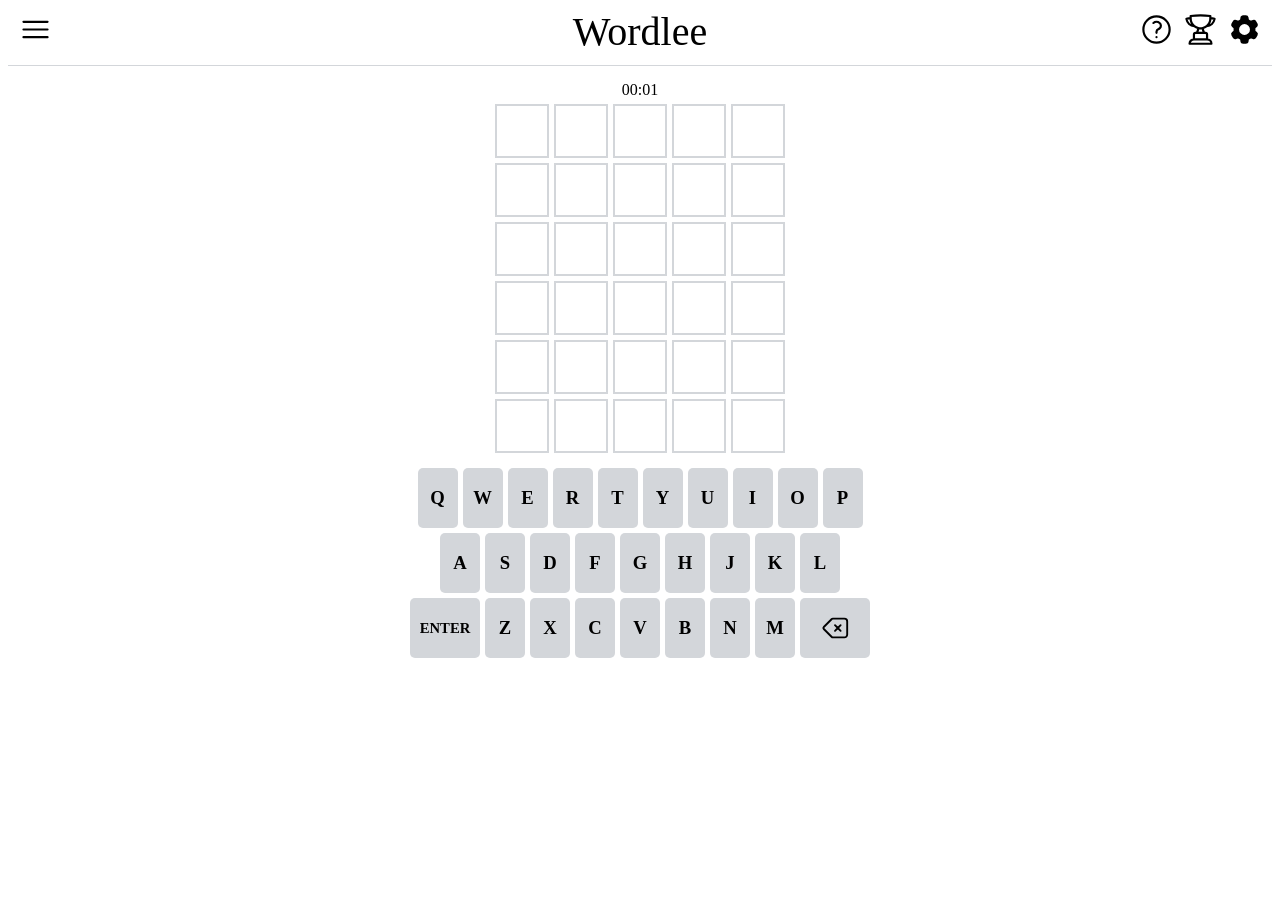
<file: index.html>
<!DOCTYPE html>
<html lang="en">
  <head>
    <meta charset="UTF-8" />
    <meta name="viewport" content="width=device-width, initial-scale=1.0" />
    <title>Wordlee</title>
    <link rel="stylesheet" href="./css/style.css" />
  </head>
  <body>
    <header>
      <div>
        <img src="./assets/bars.svg" alt="" />
      </div>
      <div>Wordlee</div>
      <div>
        <img src="./assets/question_mark.svg" alt="" />
        <img src="./assets/trophy.svg" alt="" />
        <img src="./assets/setting.svg" alt="" />
      </div>
    </header>
    <main>
      <div class="time">00:00</div>
      <div class="board-row row-0">
        <div class="board-block" data-index="00"></div>
        <div class="board-block" data-index="01"></div>
        <div class="board-block" data-index="02"></div>
        <div class="board-block" data-index="03"></div>
        <div class="board-block" data-index="04"></div>
      </div>
      <div class="board-row row-1">
        <div class="board-block" data-index="10"></div>
        <div class="board-block" data-index="11"></div>
        <div class="board-block" data-index="12"></div>
        <div class="board-block" data-index="13"></div>
        <div class="board-block" data-index="14"></div>
      </div>
      <div class="board-row row-2">
        <div class="board-block" data-index="20"></div>
        <div class="board-block" data-index="21"></div>
        <div class="board-block" data-index="22"></div>
        <div class="board-block" data-index="23"></div>
        <div class="board-block" data-index="24"></div>
      </div>
      <div class="board-row row-3">
        <div class="board-block" data-index="30"></div>
        <div class="board-block" data-index="31"></div>
        <div class="board-block" data-index="32"></div>
        <div class="board-block" data-index="33"></div>
        <div class="board-block" data-index="34"></div>
      </div>
      <div class="board-row row-4">
        <div class="board-block" data-index="40"></div>
        <div class="board-block" data-index="41"></div>
        <div class="board-block" data-index="42"></div>
        <div class="board-block" data-index="43"></div>
        <div class="board-block" data-index="44"></div>
      </div>
      <div class="board-row row-5">
        <div class="board-block" data-index="50"></div>
        <div class="board-block" data-index="51"></div>
        <div class="board-block" data-index="52"></div>
        <div class="board-block" data-index="53"></div>
        <div class="board-block" data-index="54"></div>
      </div>
    </main>
    <footer>
      <div class="keyboard-row k_row-0">
        <div class="keyboard-block" data-key="Q">Q</div>
        <div class="keyboard-block" data-key="W">W</div>
        <div class="keyboard-block" data-key="E">E</div>
        <div class="keyboard-block" data-key="R">R</div>
        <div class="keyboard-block" data-key="T">T</div>
        <div class="keyboard-block" data-key="Y">Y</div>
        <div class="keyboard-block" data-key="U">U</div>
        <div class="keyboard-block" data-key="I">I</div>
        <div class="keyboard-block" data-key="O">O</div>
        <div class="keyboard-block" data-key="P">P</div>
      </div>
      <div class="keyboard-row k_row-1">
        <div class="keyboard-block" data-key="A">A</div>
        <div class="keyboard-block" data-key="S">S</div>
        <div class="keyboard-block" data-key="D">D</div>
        <div class="keyboard-block" data-key="F">F</div>
        <div class="keyboard-block" data-key="G">G</div>
        <div class="keyboard-block" data-key="H">H</div>
        <div class="keyboard-block" data-key="J">J</div>
        <div class="keyboard-block" data-key="K">K</div>
        <div class="keyboard-block" data-key="L">L</div>
      </div>
      <div class="keyboard-row k_row-2">
        <div class="keyboard-block" data-key="ENTER">ENTER</div>
        <div class="keyboard-block" data-key="Z">Z</div>
        <div class="keyboard-block" data-key="X">X</div>
        <div class="keyboard-block" data-key="C">C</div>
        <div class="keyboard-block" data-key="V">V</div>
        <div class="keyboard-block" data-key="B">B</div>
        <div class="keyboard-block" data-key="N">N</div>
        <div class="keyboard-block" data-key="M">M</div>
        <div class="keyboard-block" data-key="backspace">
          <img src="./assets/backspace.svg" alt="" />
        </div>
      </div>
    </footer>
    <script src="./js/index.js"></script>
  </body>
</html>
</file>
<file: css/style.css>
@charset "utf-8";
/* #d3d6da */

header {
  display: flex;
  justify-content: space-between;
  align-items: center;
  padding: 0px 10px;
  padding-bottom: 10px;
  border-bottom: 1px solid #d3d6da;
}
header div {
  flex: 1;
}
header div img {
  width: 35px;
}
header div:nth-child(2) {
  font-size: 30pt;
  text-align: center;
}
header div:nth-child(3) {
  text-align: right;
}
header div:nth-child(3) img {
  margin-left: 5px;
}

main {
  display: flex;
  flex-direction: column;
  align-items: center;
  margin: 15px 0px;
  gap: 5px;
}
.board-row {
  display: flex;
  justify-content: center;
  gap: 5px;
}
.board-block {
  width: 50px;
  height: 50px;
  border: 2px solid #d3d6da;
}

footer {
  display: flex;
  flex-direction: column;
  gap: 5px;
}

.keyboard-row {
  display: flex;
  justify-content: center;
  gap: 5px;
}
.keyboard-block {
  width: 40px;
  height: 60px;
  background-color: #d3d6da;
  border-radius: 5px;
  text-align: center;
  line-height: 60px;
  font-weight: bold;
  font-size: 14pt;
}

.k_row-2 div:nth-child(1) {
  width: 70px;
  font-size: 11pt;
}
.k_row-2 div:nth-child(9) {
  width: 70px;
  display: flex;
  justify-content: center;
}
.k_row-2 div:nth-child(9) img {
  width: 30px;
}
</file>
